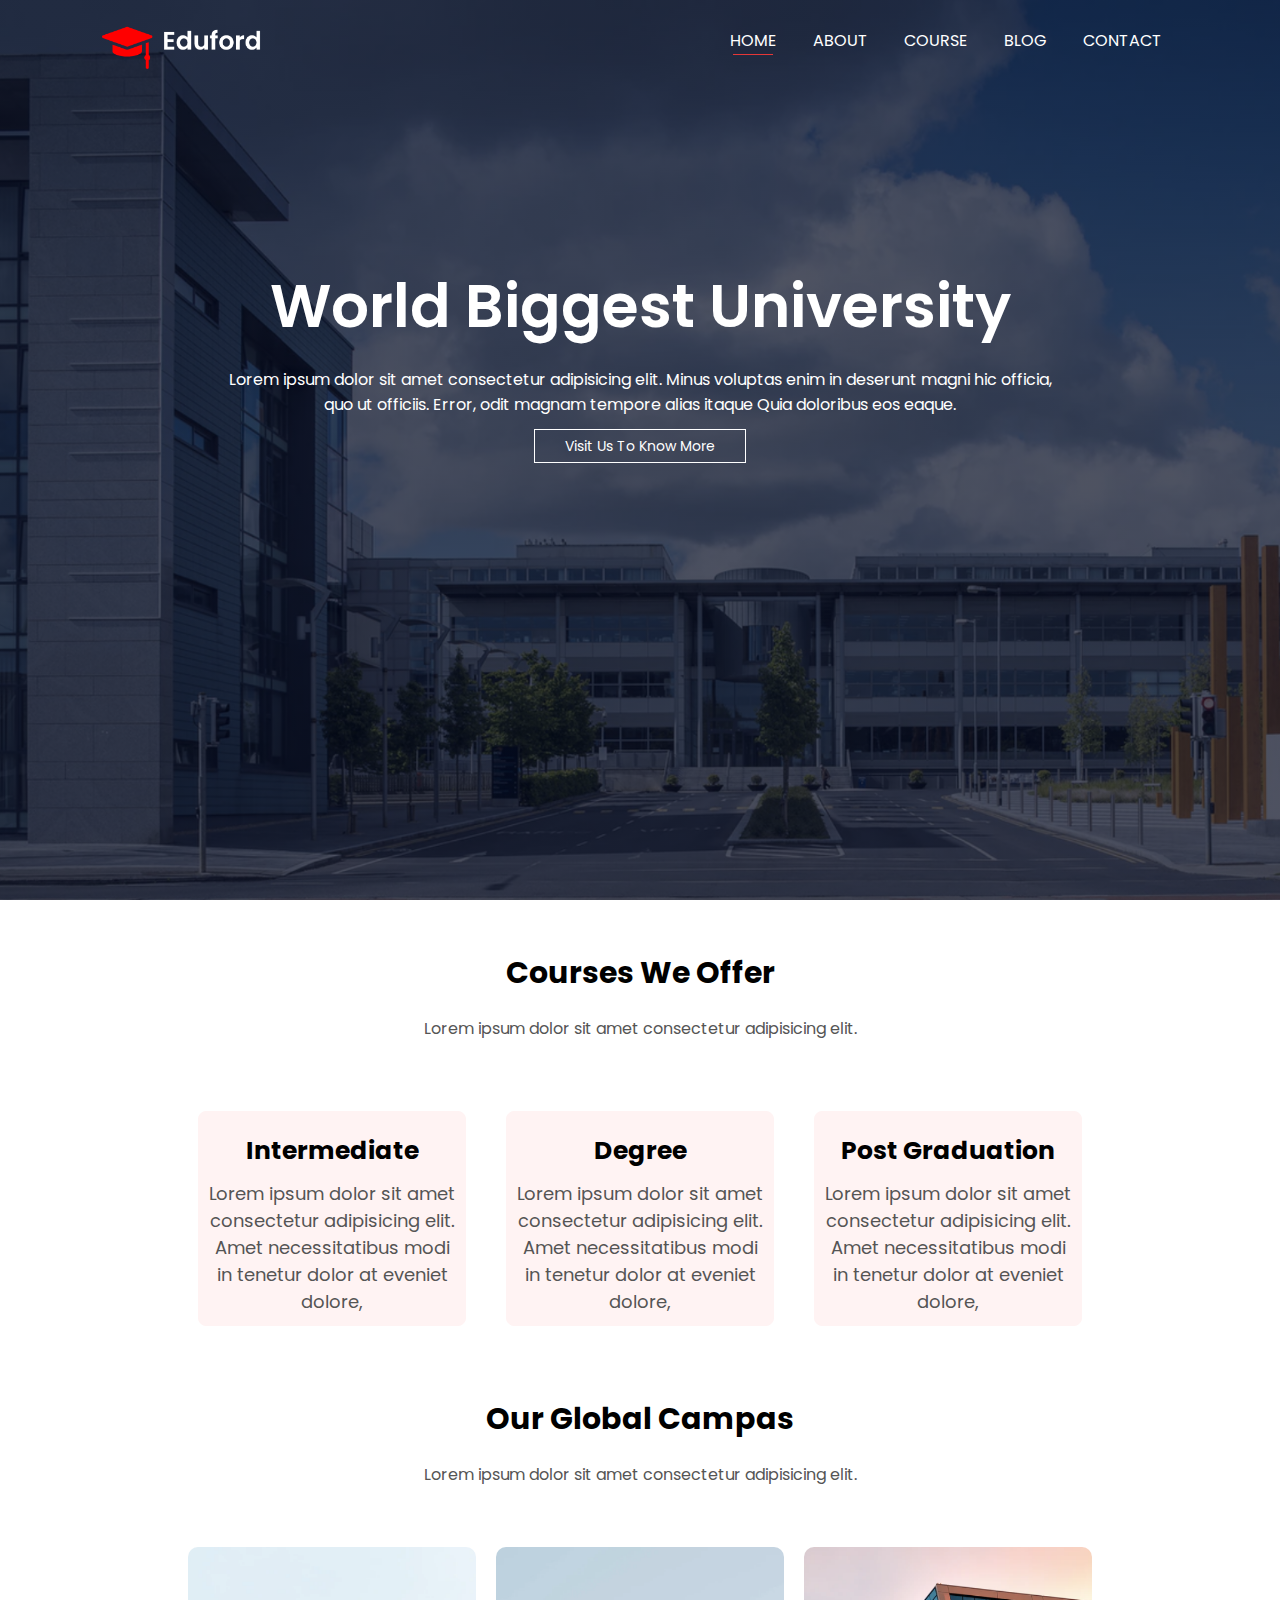
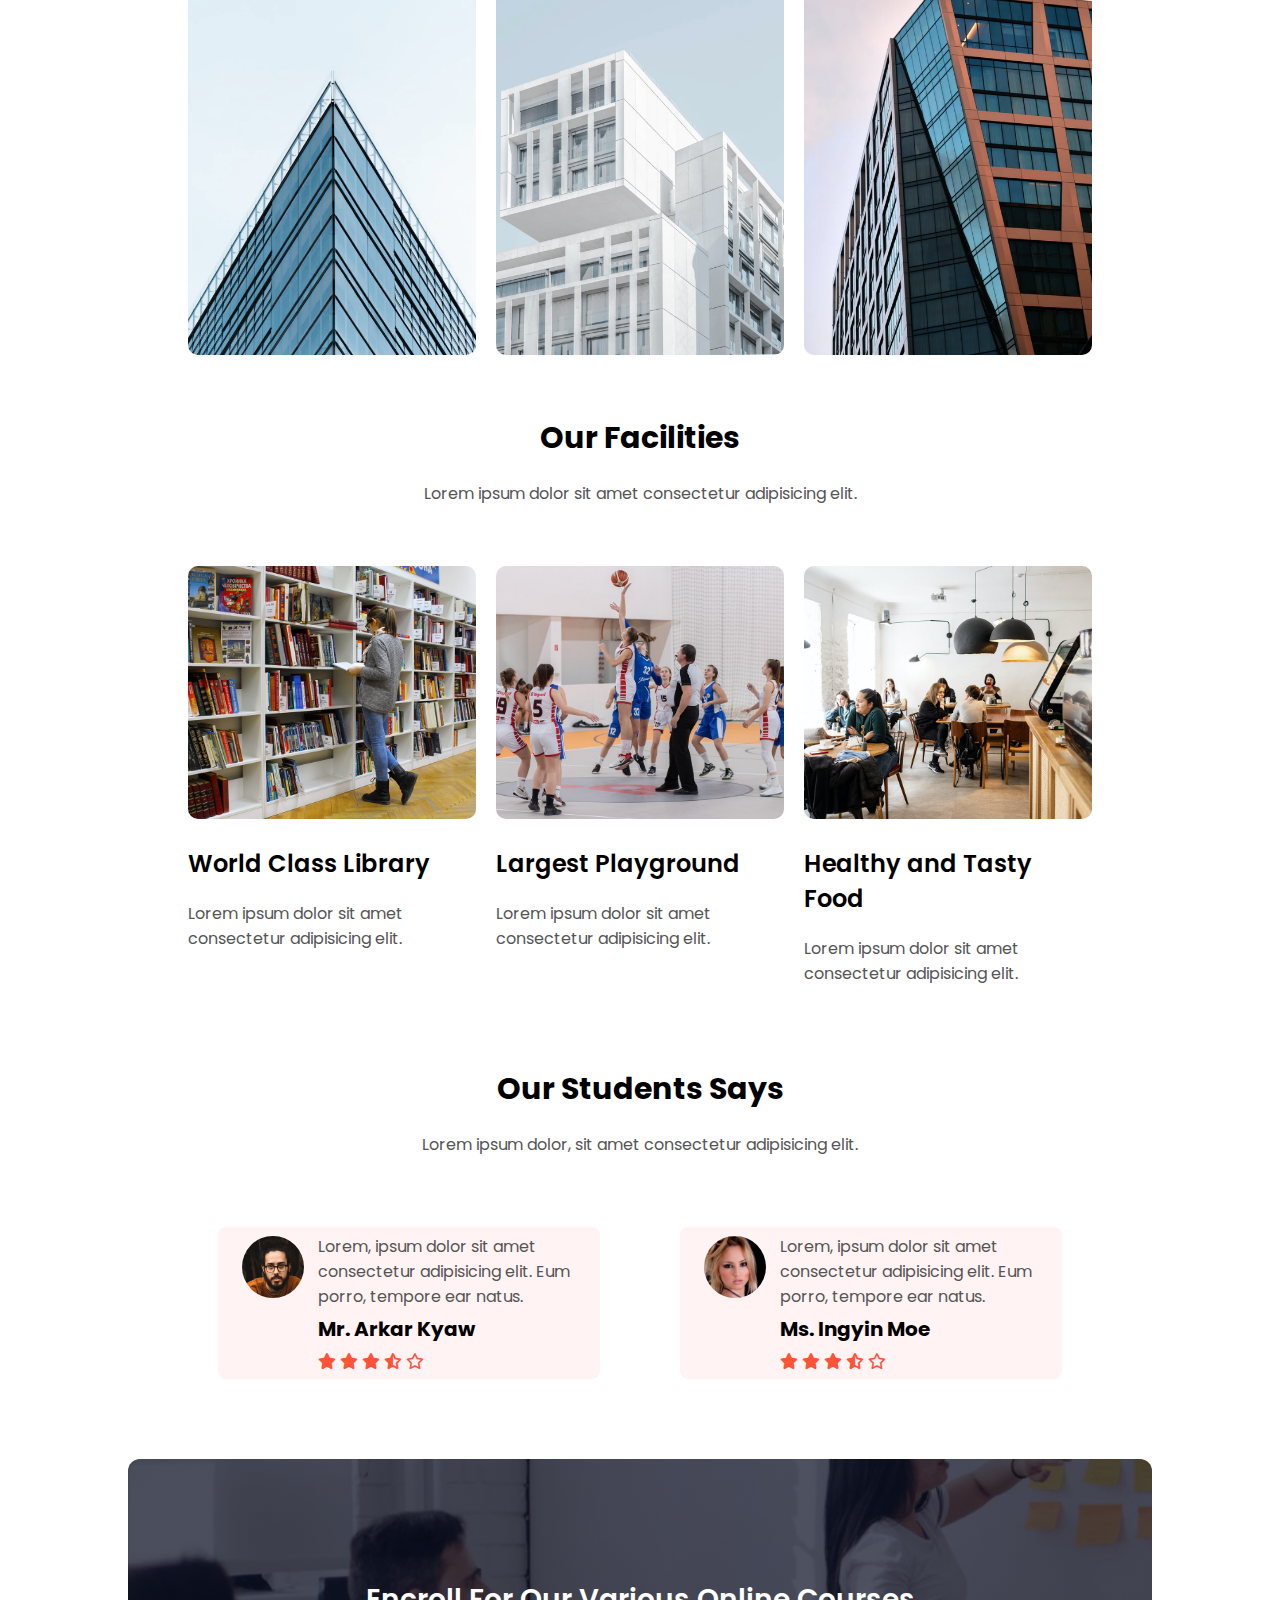
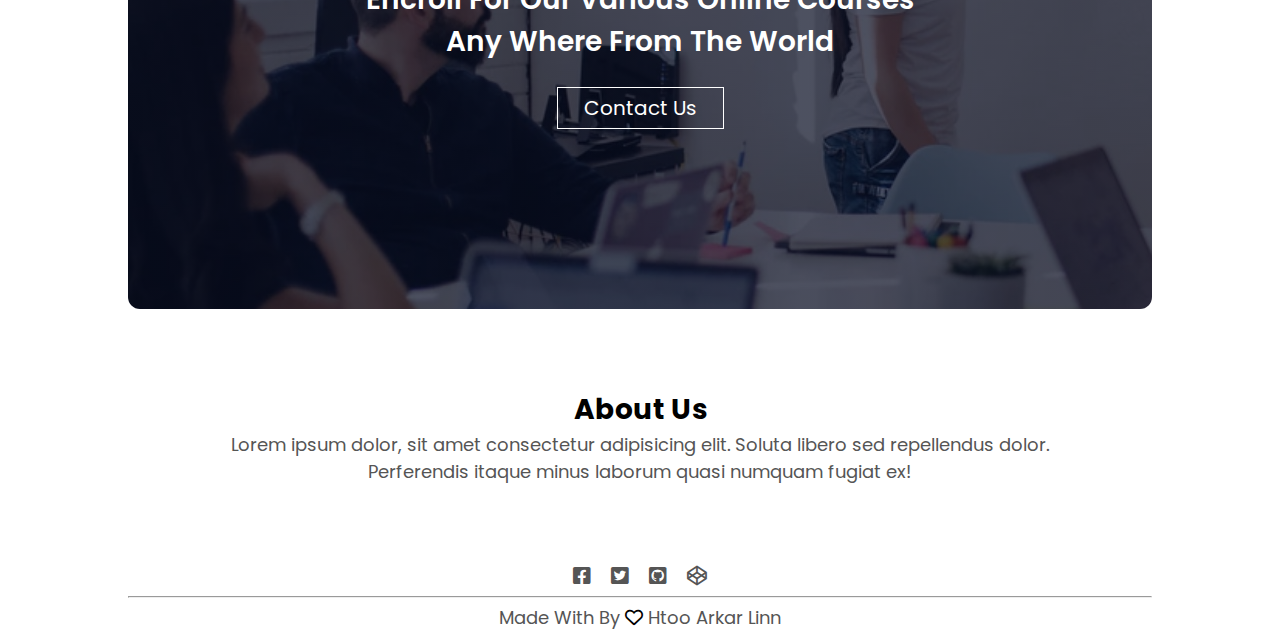
<file: index.html>
<!DOCTYPE html>
<html lang="en">
<head>
    <meta charset="UTF-8">
    <meta http-equiv="X-UA-Compatible" content="IE=edge">
    <meta name="viewport" content="width=device-width, initial-scale=1.0">
    <title>Learn With Us</title>

    <!-- ---css link--- -->
    <link rel="stylesheet" href="style.css">

    <!-- ---font link--- -->
    <link rel="preconnect" href="https://fonts.googleapis.com">
    <link rel="preconnect" href="https://fonts.gstatic.com" crossorigin>
    <link href="https://fonts.googleapis.com/css2?family=Poppins:wght@400;700;800&display=swap" rel="stylesheet">

    <!-- ---font awesome--- -->
    <link rel="stylesheet" href="https://cdnjs.cloudflare.com/ajax/libs/font-awesome/6.0.0-beta3/css/all.min.css">

    </head>
<body>
    
    <section class="header">
        <nav>
            <img src="images/logo.png" alt="">
            <i class="fas fa-bars" onclick="shownav()"></i>
            <div class="nav-link" id="NavLink">
                <i class="fas fa-times" onclick="hidenav()"></i>
                <ul>
                    <li><a href="index.html" class="active">HOME</a></li>
                    <li><a href="about-page.html">ABOUT</a></li>
                    <li><a href="course-page.html">COURSE</a></li>
                    <li><a href="blog-page.html">BLOG</a></li>
                    <li><a href="contact-page.html">CONTACT</a></li>
                </ul>
            </div>
        </nav>

        <div class="text-home">
            <h1>World Biggest University</h1>
            <p>Lorem ipsum dolor sit amet consectetur adipisicing elit. Minus voluptas enim in deserunt magni hic officia, <br> quo ut officiis. Error, odit magnam tempore alias itaque  Quia doloribus eos eaque.</p>
            <a href="#">Visit Us To Know More</a>
        </div>
    </section>


    <section class="course">

        <div class="title">
            <h1>Courses We Offer</h1>
            <p>Lorem ipsum dolor sit amet consectetur adipisicing elit.</p>
        </div>

        <div class="row">
            <div class="course-item">
                <h2>Intermediate</h2>
                <p>Lorem ipsum dolor sit amet consectetur adipisicing elit. Amet necessitatibus modi in tenetur dolor at eveniet dolore,</p>
            </div>
            <div class="course-item">
                <h2>Degree</h2>
                <p>Lorem ipsum dolor sit amet consectetur adipisicing elit. Amet necessitatibus modi in tenetur dolor at eveniet dolore,</p>
            </div>
            <div class="course-item">
                <h2>Post Graduation</h2>
                <p>Lorem ipsum dolor sit amet consectetur adipisicing elit. Amet necessitatibus modi in tenetur dolor at eveniet dolore,</p>
            </div>
        </div>
    </section>


    <section class="campus">
        <div class="title">
            <h1>Our Global Campas</h1>
            <p>Lorem ipsum dolor sit amet consectetur adipisicing elit.</p>

            <div class="row">

                <div class="campus-item">
                    <img src="images/london.png" alt="">
                    <div class="layer">
                        <h1>LONDON</h1>
                    </div>
                </div>
                <div class="campus-item">
                    <img src="images/washington.png" alt="">
                    <div class="layer">
                        <h1>WASHINTON</h1>
                    </div>
                </div>
                <div class="campus-item">
                    <img src="images/newyork.png" alt="">
                    <div class="layer">
                        <h1>NEW YORK</h1>
                    </div>
                </div>

            </div>
        </div>
    </section>


    <section class="facilities">

        <div class="title">
            <h1>Our Facilities</h1>
            <p>Lorem ipsum dolor sit amet consectetur adipisicing elit.</p>

            <div class="row">
                <div class="facility-item">
                    <img src="images/library.png" alt="">
                    <h2>World Class Library</h2>
                    <p>Lorem ipsum dolor sit amet consectetur adipisicing elit.</p>
                </div>
                <div class="facility-item">
                    <img src="images/basketball.png" alt="">
                    <h2>Largest Playground</h2>
                    <p>Lorem ipsum dolor sit amet consectetur adipisicing elit.</p>
                </div>
                <div class="facility-item">
                    <img src="images/cafeteria.png" alt="">
                    <h2>Healthy and Tasty Food</h2>
                    <p>Lorem ipsum dolor sit amet consectetur adipisicing elit.</p>
                </div>
            </div>
        </div>
    </section>


    <section class="say">
        <div class="title">
            <h1>Our Students Says</h1>
            <p>Lorem ipsum dolor, sit amet consectetur adipisicing elit.</p>

            <div class="row">
                <div class="say-item">
                    <img src="images/user2.jpg" alt="">
                    <div class="say-txt">
                        <p>Lorem, ipsum dolor sit amet consectetur adipisicing elit. Eum porro, tempore ear natus.</p>
                        <h2>Mr. Arkar Kyaw</h2>
                        <i class="fas fa-star"></i>
                        <i class="fas fa-star"></i>
                        <i class="fas fa-star"></i>
                        <i class="fas fa-star-half-alt"></i>
                        <i class="far fa-star"></i>
                    </div>
                </div>
                <div class="say-item">
                    <img src="images/user1.jpg" alt="">
                    <div class="say-txt">
                        <p>Lorem, ipsum dolor sit amet consectetur adipisicing elit. Eum porro, tempore ear natus.</p>
                        <h2>Ms. Ingyin Moe</h2>
                        <i class="fas fa-star"></i>
                        <i class="fas fa-star"></i>
                        <i class="fas fa-star"></i>
                        <i class="fas fa-star-half-alt"></i>
                        <i class="far fa-star"></i>
                    </div>
                </div>
            </div>
        </div>
    </section>


    <section class="cta">
        <div>
            <h1>Encroll For Our Various Online Courses <br> Any Where From The World</h1>
            <a href="contact-page.html">Contact Us</a>
        </div>
    </section>


    <section class="about">
            <h1>About Us</h1>
            <p>Lorem ipsum dolor, sit amet consectetur adipisicing elit. Soluta libero sed repellendus dolor. <br> Perferendis itaque minus laborum quasi numquam fugiat ex!</p>
    </section>

    <section class="footer">
        <div>
            <ul>
                <li><a href="https://www.facebook.com/LIGHTNING.N16H7N1N6"><i class="fab fa-facebook-square"></i></a></li>
                <li><a href="#"><i class="fab fa-twitter-square"></i></a></li>
                <li><a href="https://github.com/Ingyinmoe"><i class="fab fa-github-square"></i></a></li>
                <li><a href="#"><i class="fab fa-codepen"></i></a></li>
            </ul>
            <hr class="line">
            <p>Made With By <span><i class="far fa-heart"></i></span> Htoo Arkar Linn</p>
        </div>
    </section>

    <script src="app.js"></script>
</body>
</html>
</file>
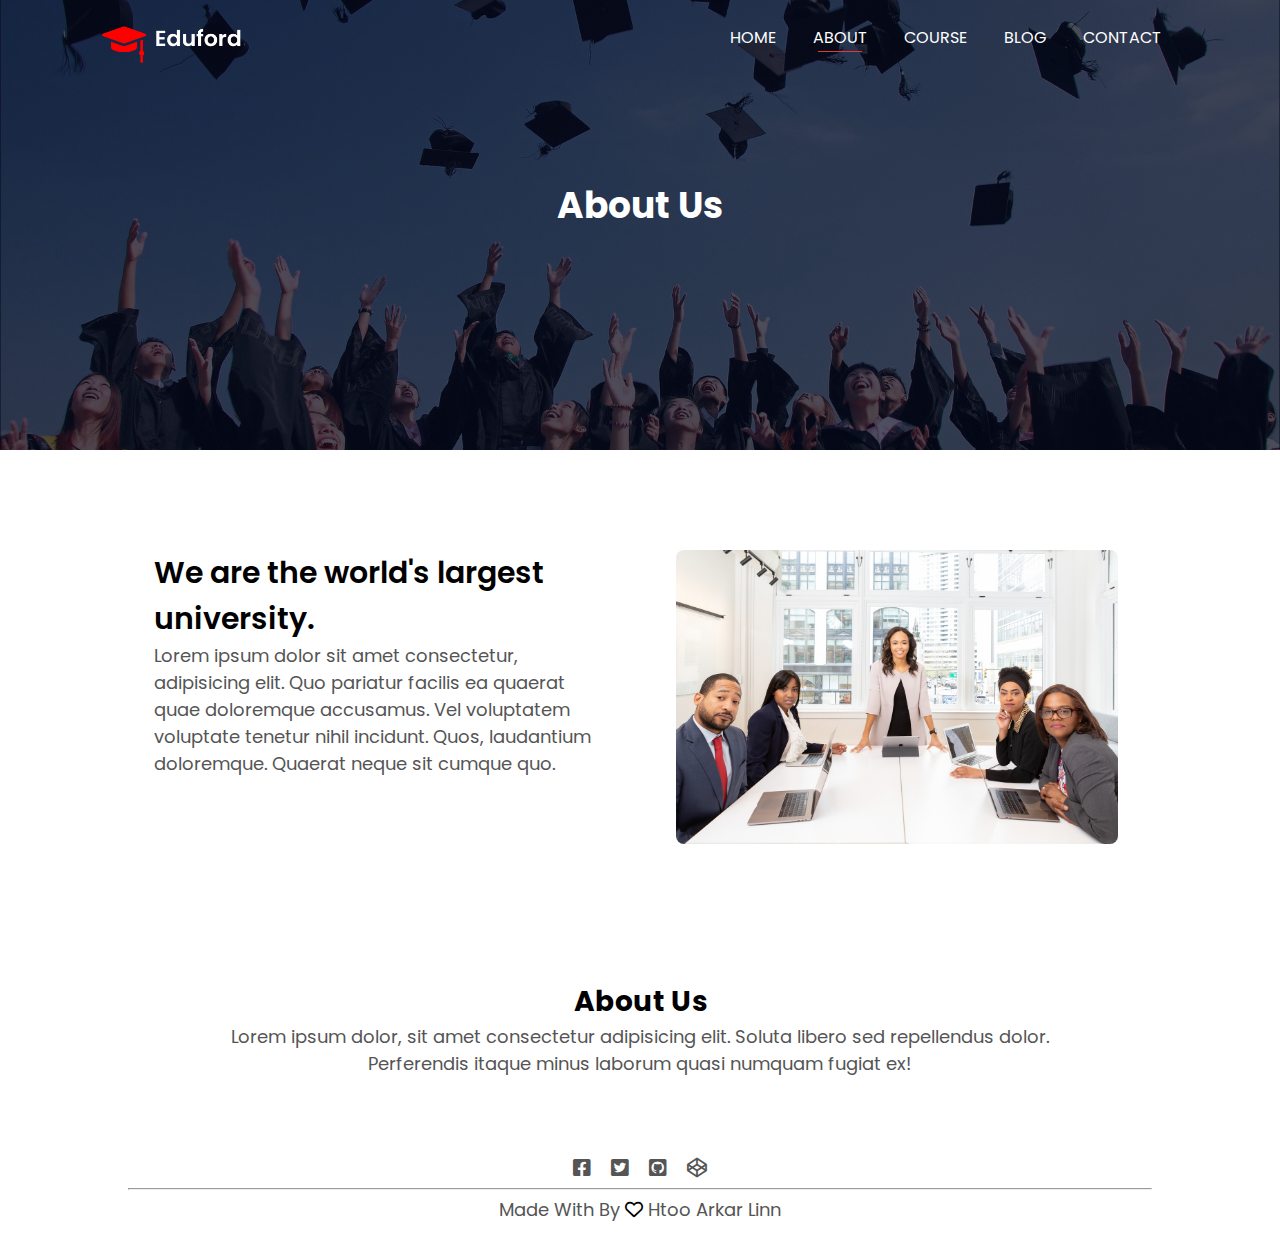
<file: about-page.html>
<!DOCTYPE html>
<html lang="en">
<head>
    <meta charset="UTF-8">
    <meta http-equiv="X-UA-Compatible" content="IE=edge">
    <meta name="viewport" content="width=device-width, initial-scale=1.0">
    <title>Learn With Us</title>

    <!-- ---css link--- -->
    <link rel="stylesheet" href="style.css">

    <!-- ---font link--- -->
    <link rel="preconnect" href="https://fonts.googleapis.com">
    <link rel="preconnect" href="https://fonts.gstatic.com" crossorigin>
    <link href="https://fonts.googleapis.com/css2?family=Poppins:wght@400;700;800&display=swap" rel="stylesheet">

    <!-- ---font awesome--- -->
    <link rel="stylesheet" href="https://cdnjs.cloudflare.com/ajax/libs/font-awesome/6.0.0-beta3/css/all.min.css">

    </head>
<body>

    <section class="sub-header">
        <nav>
            <img src="images/logo.png" alt="">
            <i class="fas fa-bars" onclick="shownav()"></i>
            <div class="nav-link" id="NavLink">
                <i class="fas fa-times" onclick="hidenav()"></i>
                <ul>
                    <li><a href="index.html">HOME</a></li>
                    <li><a href="about-page.html" class="active">ABOUT</a></li>
                    <li><a href="course-page.html">COURSE</a></li>
                    <li><a href="blog-page.html">BLOG</a></li>
                    <li><a href="contact-page.html">CONTACT</a></li>
                </ul>
            </div>
        </nav>

        <div class="text-about">
            <h1>About Us</h1>
        </div>
    </section>

    <section class="about-us-main">
        <div class="row">
            <div class="about-us-main-col">
                <h2>We are the world's largest university.</h2>
                <p>Lorem ipsum dolor sit amet consectetur, adipisicing elit. Quo pariatur facilis ea quaerat quae doloremque accusamus. Vel voluptatem voluptate tenetur nihil incidunt. Quos, laudantium doloremque. Quaerat neque sit cumque quo.</p>
            </div>
            <div class="about-us-main-col">
                <img src="images/about.jpg" alt="">
            </div>
        </div>
    </section>

    <section class="about">
        <h1>About Us</h1>
        <p>Lorem ipsum dolor, sit amet consectetur adipisicing elit. Soluta libero sed repellendus dolor. <br> Perferendis itaque minus laborum quasi numquam fugiat ex!</p>
    </section>

    <section class="footer">
        <div>
            <ul>
                <li><a href="https://www.facebook.com/LIGHTNING.N16H7N1N6"><i class="fab fa-facebook-square"></i></a></li>
                <li><a href="#"><i class="fab fa-twitter-square"></i></a></li>
                <li><a href="https://github.com/Ingyinmoe"><i class="fab fa-github-square"></i></a></li>
                <li><a href="#"><i class="fab fa-codepen"></i></a></li>
            </ul>
            <hr class="line">
            <p>Made With By <span><i class="far fa-heart"></i></span> Htoo Arkar Linn</p>
        </div>
    </section>

    <script src="app.js"></script>
</body>
</html>
</file>
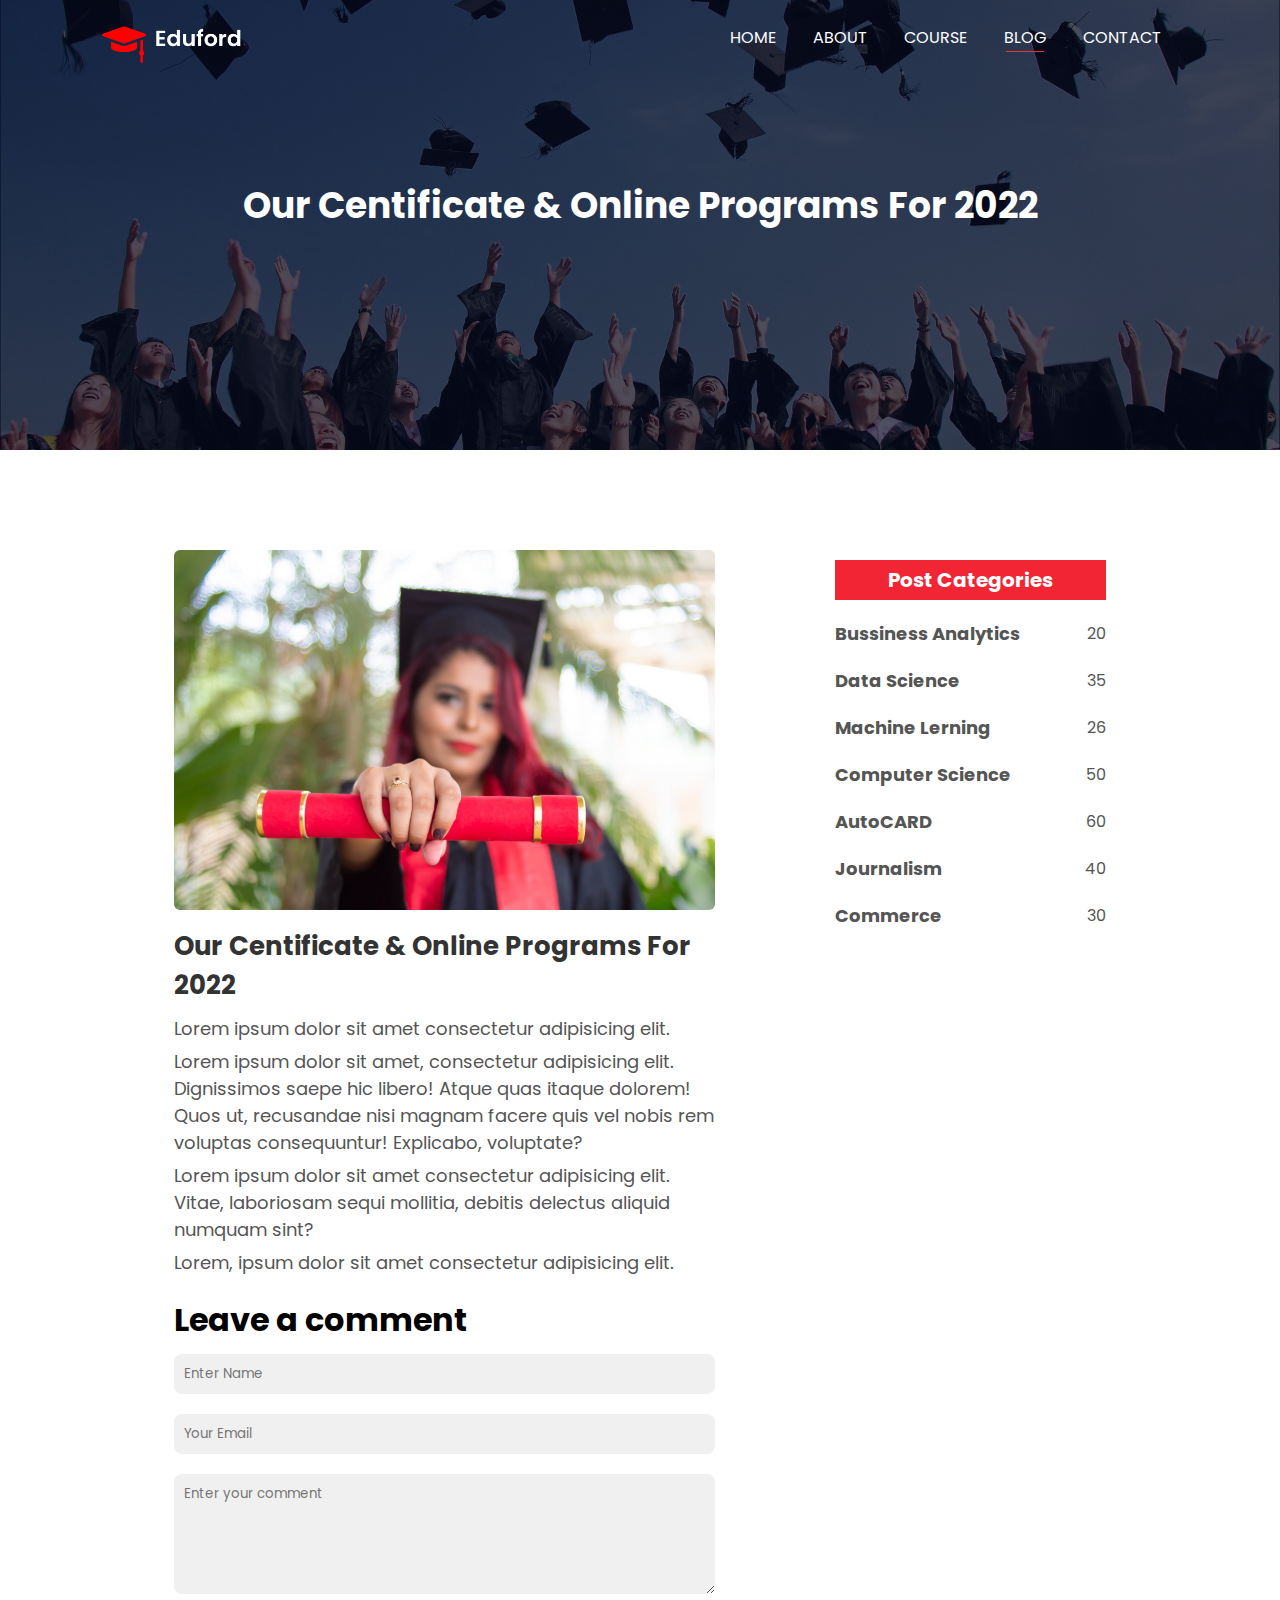
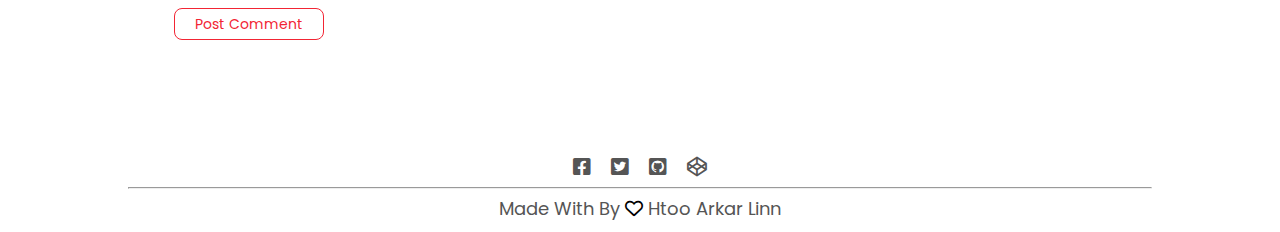
<file: blog-page.html>
<!DOCTYPE html>
<html lang="en">
<head>
    <meta charset="UTF-8">
    <meta http-equiv="X-UA-Compatible" content="IE=edge">
    <meta name="viewport" content="width=device-width, initial-scale=1.0">
    <title>Learn With Us</title>

    <!-- ---css link--- -->
    <link rel="stylesheet" href="style.css">

    <!-- ---font link--- -->
    <link rel="preconnect" href="https://fonts.googleapis.com">
    <link rel="preconnect" href="https://fonts.gstatic.com" crossorigin>
    <link href="https://fonts.googleapis.com/css2?family=Poppins:wght@400;700;800&display=swap" rel="stylesheet">

    <!-- ---font awesome--- -->
    <link rel="stylesheet" href="https://cdnjs.cloudflare.com/ajax/libs/font-awesome/6.0.0-beta3/css/all.min.css">

    </head>
<body>

    <section class="sub-header">
        <nav>
            <img src="images/logo.png" alt="">
            <i class="fas fa-bars" onclick="shownav()"></i>
            <div class="nav-link" id="NavLink">
                <i class="fas fa-times" onclick="hidenav()"></i>
                <ul>
                    <li><a href="index.html">HOME</a></li>
                    <li><a href="about-page.html">ABOUT</a></li>
                    <li><a href="course-page.html">COURSE</a></li>
                    <li><a href="blog-page.html" class="active">BLOG</a></li>
                    <li><a href="contact-page.html">CONTACT</a></li>
                </ul>
            </div>
        </nav>

        <div class="text-about">
            <h1>Our Centificate & Online Programs For 2022</h1>
        </div>
    </section>

    <section class="blog-main">
        <div class="row">
            <div class="blog-main-left">
                <img src="images/certificate.jpg" alt="">
                <h2>Our Centificate & Online Programs For 2022</h2>
                <p>Lorem ipsum dolor sit amet consectetur adipisicing elit.</p>
                <p>Lorem ipsum dolor sit amet, consectetur adipisicing elit. Dignissimos saepe hic libero! Atque quas itaque dolorem! Quos ut, recusandae nisi magnam facere quis vel nobis rem voluptas consequuntur! Explicabo, voluptate?</p>
                <p>Lorem ipsum dolor sit amet consectetur adipisicing elit. Vitae, laboriosam sequi mollitia, debitis delectus aliquid numquam sint?</p>
                <p>Lorem, ipsum dolor sit amet consectetur adipisicing elit.</p>

                <div class="comment-box">
                    <h1>Leave a comment</h1>
                    <form action="#">
                        <input type="text" placeholder="Enter Name">
                        <input type="text" placeholder="Your Email">
                        <textarea cols="30" rows="5" placeholder="Enter your comment"></textarea>
                    </form>
                    <a href="#">Post Comment</a>
                </div>
            </div>
            <div class="blog-main-right">
                <h1>Post Categories</h1>
                <ul>
                    <li>
                        <div>
                            <h2>Bussiness Analytics</h2>
                            <p>20</p>
                        </div>
                    </li>
                    <li>
                        <div>
                            <h2>Data Science</h2>
                            <p>35</p>
                        </div>
                    </li>
                    <li>
                        <div>
                            <h2>Machine Lerning</h2>
                            <p>26</p>
                        </div>
                    </li>
                    <li>
                        <div>
                            <h2>Computer Science</h2>
                            <p>50</p>
                        </div>
                    </li>
                    <li>
                        <div>
                            <h2>AutoCARD</h2>
                            <p>60</p>
                        </div>
                    </li>
                    <li>
                        <div>
                            <h2>Journalism</h2>
                            <p>40</p>
                        </div>
                    </li>
                    <li>
                        <div>
                            <h2>Commerce</h2>
                            <p>30</p>
                        </div>
                    </li>
                </ul>
            </div>
        </div>
    </section>

    <section class="footer">
        <div>
            <ul>
                <li><a href="https://www.facebook.com/LIGHTNING.N16H7N1N6"><i class="fab fa-facebook-square"></i></a></li>
                <li><a href="#"><i class="fab fa-twitter-square"></i></a></li>
                <li><a href="https://github.com/Ingyinmoe"><i class="fab fa-github-square"></i></a></li>
                <li><a href="#"><i class="fab fa-codepen"></i></a></li>
            </ul>
            <hr class="line">
            <p>Made With By <span><i class="far fa-heart"></i></span> Htoo Arkar Linn</p>
        </div>
    </section>
    
    <script src="app.js"></script>
</body>
</html>
</file>
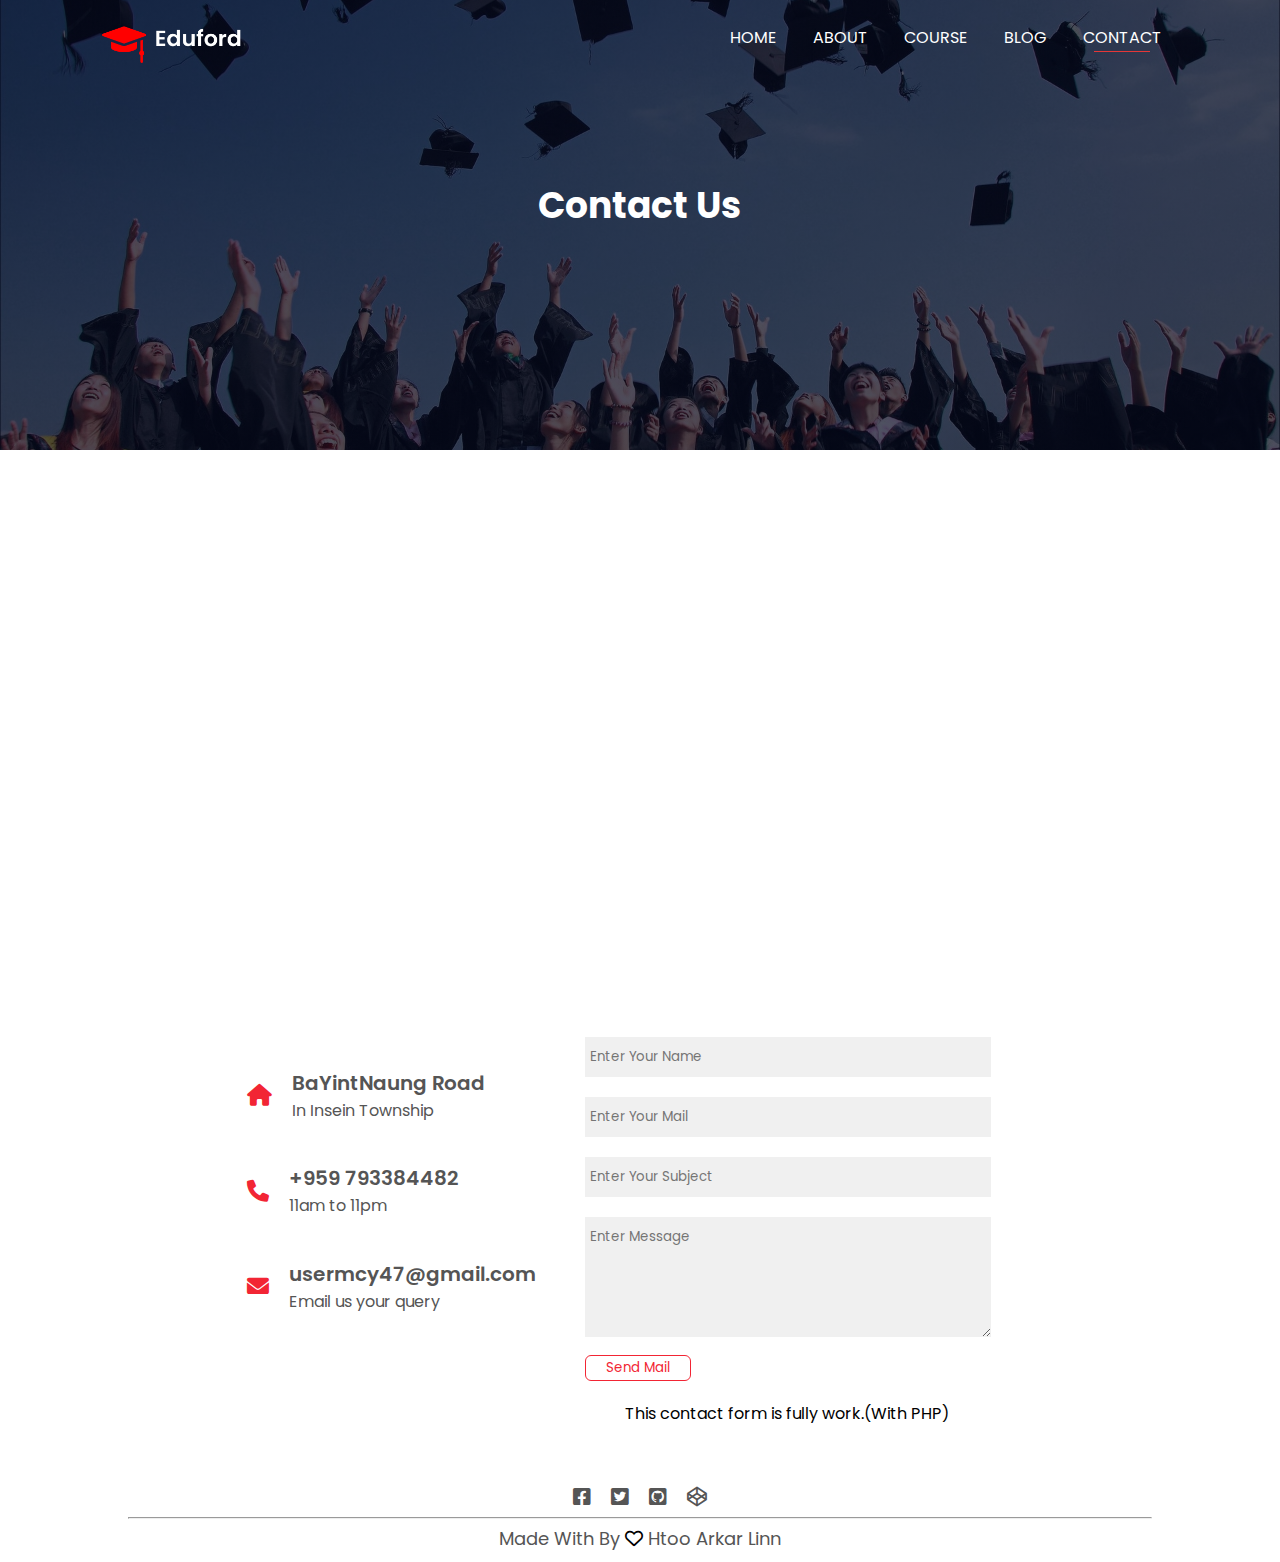
<file: contact-page.html>
<!DOCTYPE html>
<html lang="en">
<head>
    <meta charset="UTF-8">
    <meta http-equiv="X-UA-Compatible" content="IE=edge">
    <meta name="viewport" content="width=device-width, initial-scale=1.0">
    <title>Learn With Us</title>

    <!-- ---css link--- -->
    <link rel="stylesheet" href="style.css">

    <!-- ---font link--- -->
    <link rel="preconnect" href="https://fonts.googleapis.com">
    <link rel="preconnect" href="https://fonts.gstatic.com" crossorigin>
    <link href="https://fonts.googleapis.com/css2?family=Poppins:wght@400;700;800&display=swap" rel="stylesheet">

    <!-- ---font awesome--- -->
    <link rel="stylesheet" href="https://cdnjs.cloudflare.com/ajax/libs/font-awesome/6.0.0-beta3/css/all.min.css">

    </head>
<body>

    <section class="sub-header">
        <nav>
            <img src="images/logo.png" alt="">
            <i class="fas fa-bars" onclick="shownav()"></i>
            <div class="nav-link" id="NavLink">
                <i class="fas fa-times" onclick="hidenav()"></i>
                <ul>
                    <li><a href="index.html">HOME</a></li>
                    <li><a href="about-page.html">ABOUT</a></li>
                    <li><a href="course-page.html">COURSE</a></li>
                    <li><a href="blog-page.html">BLOG</a></li>
                    <li><a href="contact-page.html" class="active">CONTACT</a></li>
                </ul>
            </div>
        </nav>

        <div class="text-about">
            <h1>Contact Us</h1>
        </div>
    </section>

    <section class="contact-map">
        <iframe src="https://www.google.com/maps/embed?pb=!1m18!1m12!1m3!1d122196.5673353095!2d96.08053936275357!3d16.844070980772287!2m3!1f0!2f0!3f0!3m2!1i1024!2i768!4f13.1!3m3!1m2!1s0x30c1bf642c78f643%3A0x6144abaa0977cf31!2sXtet%20Naing!5e0!3m2!1sen!2smm!4v1641457429686!5m2!1sen!2smm" width="600" height="450" style="border:0;" allowfullscreen="" loading="lazy"></iframe>
    </section>

    <section class="contact-contact">
        <div class="row">
            <div class="contact-col">
                <div>
                    <i class="fas fa-home"></i>
                    <span>
                        <h2>BaYintNaung Road</h2>
                        <p>In Insein Township</p>
                    </span>
                </div>
                <div>
                    <i class="fas fa-phone"></i>
                    <span>
                        <h2>+959 793384482</h2>
                        <p>11am to 11pm</p>
                    </span>
                </div>
                <div>
                    <i class="fas fa-envelope"></i>
                    <span>
                        <h2>usermcy47@gmail.com</h2>
                        <p>Email us your query</p>
                    </span>
                </div>
            </div>
            <div class="contact-col">
                <form action="mail.php" method="post">
                    <input type="text" name="name" placeholder="Enter Your Name" required>
                    <input type="text" name="email" placeholder="Enter Your Mail" required>
                    <input type="text" name="subject" placeholder="Enter Your Subject" required>
                    <textarea rows="5" name="message" placeholder="Enter Message" required></textarea>
                    <button type="submit">Send Mail</button>
                </form>
                <p class="footer-p">This contact form is fully work.(With PHP)</p>
            </div>
        </div>
    </section>

    <section class="footer">
        <div>
            <ul>
                <li><a href="https://www.facebook.com/LIGHTNING.N16H7N1N6"><i class="fab fa-facebook-square"></i></a></li>
                <li><a href="#"><i class="fab fa-twitter-square"></i></a></li>
                <li><a href="https://github.com/Ingyinmoe"><i class="fab fa-github-square"></i></a></li>
                <li><a href="#"><i class="fab fa-codepen"></i></a></li>
            </ul>
            <hr class="line">
            <p>Made With By <span><i class="far fa-heart"></i></span> Htoo Arkar Linn</p>
        </div>
    </section>
    
    <script src="app.js"></script>
</body>
</html>
</file>
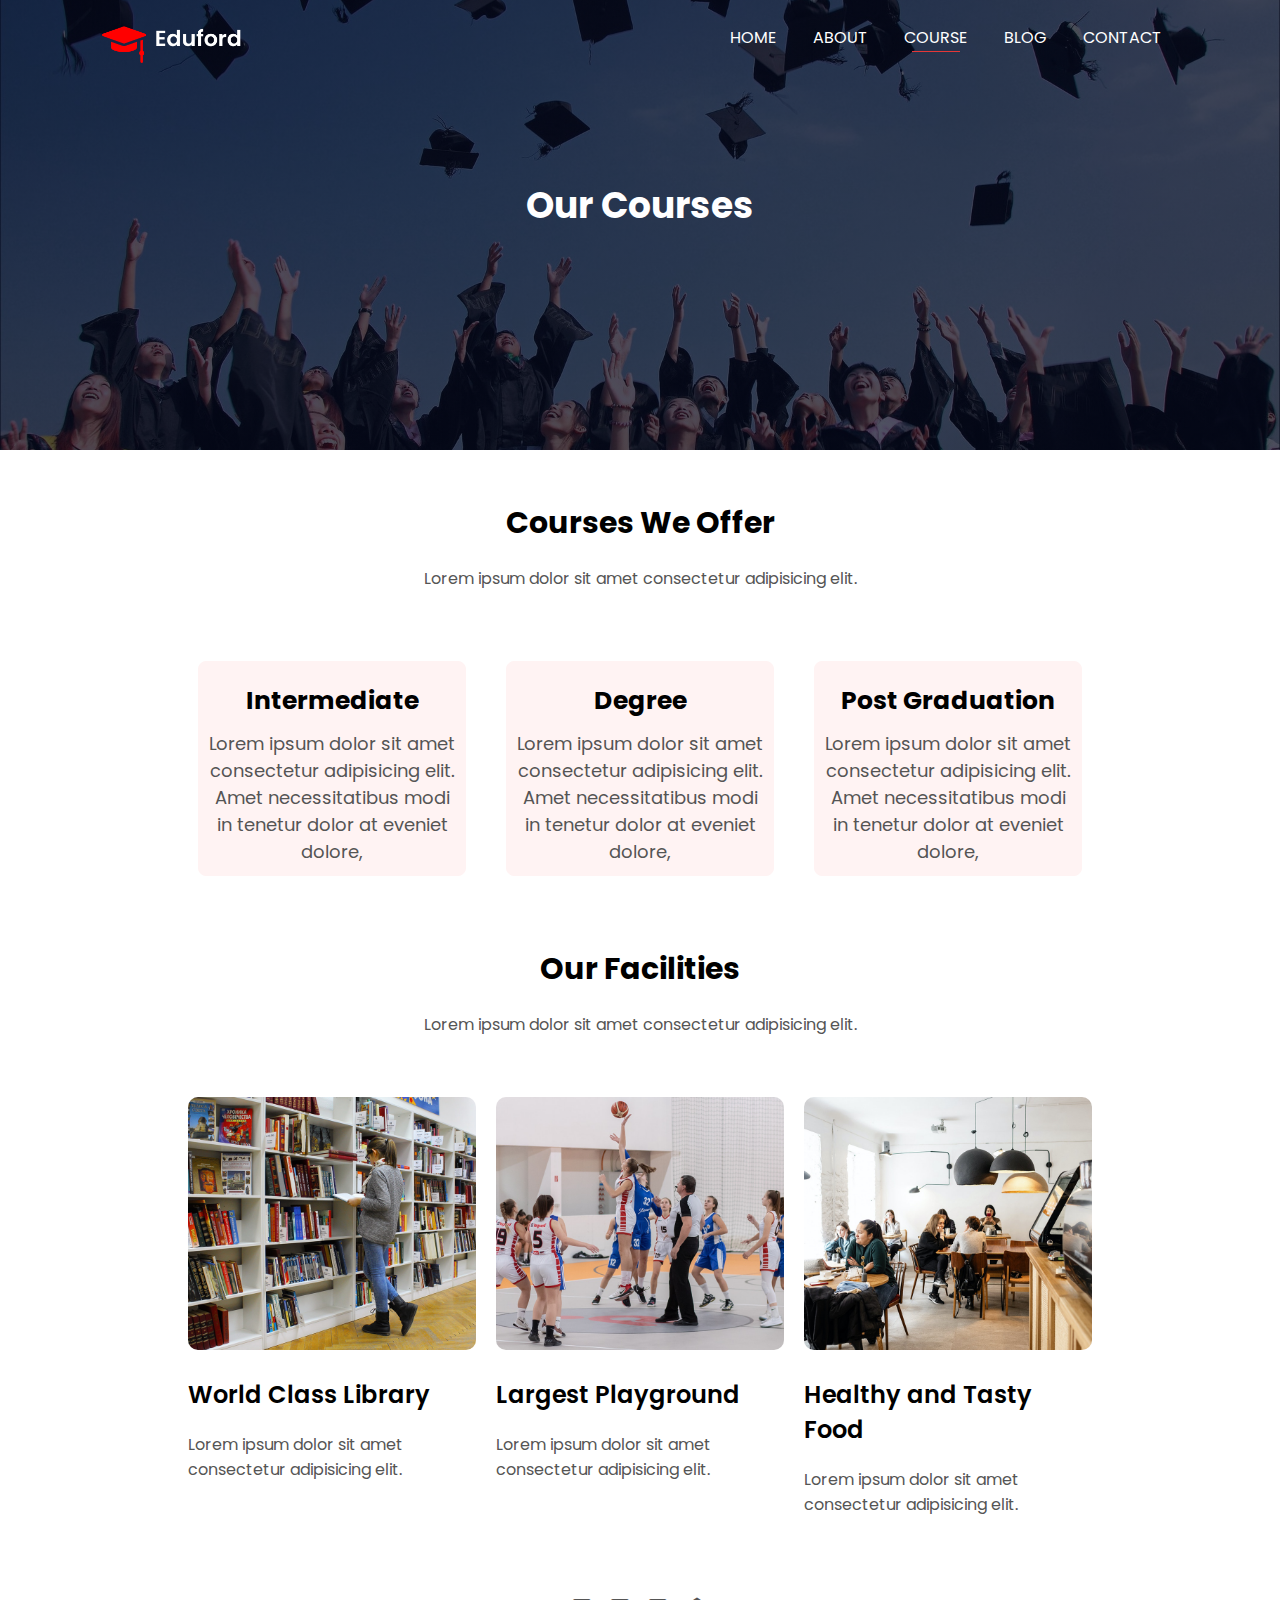
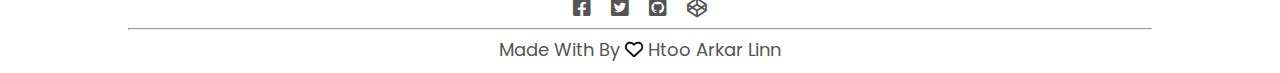
<file: course-page.html>
<!DOCTYPE html>
<html lang="en">
<head>
    <meta charset="UTF-8">
    <meta http-equiv="X-UA-Compatible" content="IE=edge">
    <meta name="viewport" content="width=device-width, initial-scale=1.0">
    <title>Learn With Us</title>

    <!-- ---css link--- -->
    <link rel="stylesheet" href="style.css">

    <!-- ---font link--- -->
    <link rel="preconnect" href="https://fonts.googleapis.com">
    <link rel="preconnect" href="https://fonts.gstatic.com" crossorigin>
    <link href="https://fonts.googleapis.com/css2?family=Poppins:wght@400;700;800&display=swap" rel="stylesheet">

    <!-- ---font awesome--- -->
    <link rel="stylesheet" href="https://cdnjs.cloudflare.com/ajax/libs/font-awesome/6.0.0-beta3/css/all.min.css">

    </head>
<body>

    <section class="sub-header">
        <nav>
            <img src="images/logo.png" alt="">
            <i class="fas fa-bars" onclick="shownav()"></i>
            <div class="nav-link" id="NavLink">
                <i class="fas fa-times" onclick="hidenav()"></i>
                <ul>
                    <li><a href="index.html">HOME</a></li>
                    <li><a href="about-page.html">ABOUT</a></li>
                    <li><a href="course-page.html" class="active">COURSE</a></li>
                    <li><a href="blog-page.html">BLOG</a></li>
                    <li><a href="contact-page.html">CONTACT</a></li>
                </ul>
            </div>
        </nav>

        <div class="text-about">
            <h1>Our Courses</h1>
        </div>
    </section>

    <section class="course">

        <div class="title">
            <h1>Courses We Offer</h1>
            <p>Lorem ipsum dolor sit amet consectetur adipisicing elit.</p>
        </div>

        <div class="row">
            <div class="course-item">
                <h2>Intermediate</h2>
                <p>Lorem ipsum dolor sit amet consectetur adipisicing elit. Amet necessitatibus modi in tenetur dolor at eveniet dolore,</p>
            </div>
            <div class="course-item">
                <h2>Degree</h2>
                <p>Lorem ipsum dolor sit amet consectetur adipisicing elit. Amet necessitatibus modi in tenetur dolor at eveniet dolore,</p>
            </div>
            <div class="course-item">
                <h2>Post Graduation</h2>
                <p>Lorem ipsum dolor sit amet consectetur adipisicing elit. Amet necessitatibus modi in tenetur dolor at eveniet dolore,</p>
            </div>
        </div>
    </section>

    <section class="facilities">

        <div class="title">
            <h1>Our Facilities</h1>
            <p>Lorem ipsum dolor sit amet consectetur adipisicing elit.</p>

            <div class="row">
                <div class="facility-item">
                    <img src="images/library.png" alt="">
                    <h2>World Class Library</h2>
                    <p>Lorem ipsum dolor sit amet consectetur adipisicing elit.</p>
                </div>
                <div class="facility-item">
                    <img src="images/basketball.png" alt="">
                    <h2>Largest Playground</h2>
                    <p>Lorem ipsum dolor sit amet consectetur adipisicing elit.</p>
                </div>
                <div class="facility-item">
                    <img src="images/cafeteria.png" alt="">
                    <h2>Healthy and Tasty Food</h2>
                    <p>Lorem ipsum dolor sit amet consectetur adipisicing elit.</p>
                </div>
            </div>
        </div>
    </section>
    
    <section class="footer">
        <div>
            <ul>
                <li><a href="https://www.facebook.com/LIGHTNING.N16H7N1N6"><i class="fab fa-facebook-square"></i></a></li>
                <li><a href="#"><i class="fab fa-twitter-square"></i></a></li>
                <li><a href="https://github.com/Ingyinmoe"><i class="fab fa-github-square"></i></a></li>
                <li><a href="#"><i class="fab fa-codepen"></i></a></li>
            </ul>
            <hr class="line">
            <p>Made With By <span><i class="far fa-heart"></i></span> Htoo Arkar Linn</p>
        </div>
    </section>
    
    <script src="app.js"></script>
</body>
</html>
</file>
<file: style.css>
*{
    padding: 0;
    margin: 0;
    box-sizing: border-box;
    font-family: 'Poppins', sans-serif;
}

/* -------scroll bar------- */
::-webkit-scrollbar{
    width: 5px;
}

::-webkit-scrollbar-thumb{
    background: #555;
    border-radius: 10px;
}

::-webkit-scrollbar-thumb:hover{
    background: #f22534;
}

/* ---------nav-------- */
nav{
    display: flex;
    align-items: center;
    justify-content: space-between;
    padding: 1% 8%;
}
nav img{
    width: 160px;
    padding-top: 10px;
}
.nav-link ul li{
    display: inline-block;
    list-style: none;
}
.nav-link ul li a{
    color: #fff;
    text-decoration: none;
    padding: 0 16px;
    position: relative;
}
.nav-link ul li .active::after{
    content: '';
    position: absolute;
    background-color: #e53737;
    width: 50%;
    height: 1px;
    left: 25%;
    bottom: -3px;
}

/* -------for home----------- */

.header{
    width: 100%;
    height: 100vh;
    background: linear-gradient(rgba(4,9,30,0.7),rgba(4,9,30,0.7)),url('images/banner.png');
    background-size: cover;
}
.text-home{
    margin-top: 14%;
    color: #fff;
    text-align: center;
}
.text-home h1{
    font-size: 60px;
    font-weight: 600;
}
.text-home p{
    padding: 16px 0;
    font-size: 16px;
}
.text-home a{
    background: transparent;
    padding: 6px 30px;
    font-size: 14px;
    border: 1px solid #fff;
    text-decoration: none;
    color: #fff;
    transition: .6s;
}
.text-home a:hover{
    color: #e53737;
    border: 1px solid #e53737;
}
.header .fas{
    display: none;
}
@media  screen and (max-width : 700px){
    .nav-link ul li{
        display: block;
        padding: 16px 6px;
        text-align: center;
    }
    .nav-link{
        overflow: hidden;
        position: absolute;
        top: 0;
        right: -200px;
        width: 0;
        background: #e53737;
        height: 100vh;
        transition: 1s;
    }
    nav img{
        width: 150px;
    }
    .nav-link ul li .active::after{
        background-color: #fff;
    }
    .text-home h1{
        font-size: 28px;
        font-weight: 300;
    }
    .text-home{
        margin-top: 50%;
    }
    .text-home p{
        padding: 16px 10px;
        font-size: 12px;
    }
    .header .fas{
        display: block;
        color: #fff;
        font-size: 22px;
    }
    .header .fa-times{
        padding-top: 20px ;
        padding-left: 20px;
        margin-bottom: 10px;
    }
}

/* --- course ------- */
.title{
    text-align: center;
    margin: 50px 0;
}
.title h1{
    font-size: 30px;
}
.title p{
    color: #555;
    margin: 20px 0;
}
.course{
    width: 80%;
    margin: auto;
}
.row{
    display: flex;
    padding: 0 50px;
}
.course-item{
    text-align: center;
    flex-basis: 31%;
    padding: 10px 10px;
    margin: 20px 20px;
    border: 1px solid #fff3f3;
    background: #fff3f3;
    border-radius: 8px;
    transition: all .4s;
}
.course-item:hover{
    box-shadow: rgba(50, 50, 93, 0.25) 0px 13px 27px -5px, rgba(0, 0, 0, 0.3) 0px 8px 16px -8px;
}
.course-item h2{
    margin: 10px 0;
    font-size: 25px;
}
.course-item p{
    color: #555;
    font-size: 18px;
}
@media  screen and (max-width : 700px){
    .row{
        flex-direction: column;
    }
    .course-item h2{
        font-size: 20px;
    }
    .course-item p{
        color: #555;
        font-size: 16px;
    }
    .course-item{
        margin: 20px 5px;
    }
}

/* --------------- campus-------------- */
.campus{
    width: 80%;
    margin: auto;
}
.row{
    margin: 50px 0;
}
.row .campus-item{
    flex-basis: 32%;
    margin: 10px 10px;
    overflow: hidden;
    position: relative;
}
.campus-item img{
    width: 100%;
    border-radius: 10px;
    display: block;
}
.layer{
    position: absolute;
    width: 100%;
    height: 100%;
    background: transparent;
    border-radius: 10px;
    top: 0;
    left: 0;
    transition: .5s;
}
.layer:hover{
    background: rgb(255,255,255,0.7);
    
}
.layer h1{
    position: absolute;
    bottom: 0;
    left: 50%;
    width: 100%;
    transform: translateX(-50%);
    color: #333;
    font-weight: 600;
    font-size: 28px;
    opacity: 0;
    transition: .5s;
}
.layer:hover h1{
    bottom: 48%;
    opacity: 1;
}

@media  screen and (max-width : 700px){
    .title h1{
        font-size: 25px;
    }
}

/* ----------facilities------------- */
.facilities{
    width: 80%;
    margin: auto;
}
.facility-item{
    flex-basis: 32%;
    margin: 10px 10px;
    width: 100%;
}
.facility-item img{
    width: 100%;
    border-radius: 10px;
}
.facility-item h2{
    margin: 20px 0;
    font-size: 24px;
    font-weight: 600;
    text-align: left;
}
.facility-item p{
    font-size: 16px;
    color: #555;
    text-align: left;
}
@media  screen and (max-width : 700px){
    .facility-item{
        margin: 10px 0;
    }
    .facility-item h2{
        font-size: 18px;
        margin: 10px 0;
    }
    .facility-item p{
        font-size: 14px;
    }
}

/* -------------student says-------- */

.say{
    width: 80%;
    margin: auto;
}
.say-item{
    flex-basis: 44%;
    display: flex;
    justify-content: center;
    width: 100%;
    margin: 20px 40px;
    background: #fff3f3;
    border-radius: 8px;
    padding: 5px 20px;
    transition: .4s;
}
.say-item:hover{
    box-shadow: rgba(50, 50, 93, 0.25) 0px 13px 27px -5px, rgba(0, 0, 0, 0.3) 0px 8px 16px -8px;
}
.say-item img{
    width: 70px;
    height: 70px;
    border-radius: 50%;
    padding: 4px;
}
.say-item .say-txt{
    padding-left: 10px;
    text-align: left;
}
.say-item .say-txt h2{
    font-size: 20px;
    margin: 5px 0;
}
.say-item .say-txt p{
    font-size: 16px;
    color: #555;
    margin: 2px 0;
}
.say-item .say-txt i{
    color: #fe5336;
    font-size: 16px;
}
@media  screen and (max-width : 700px){
    .say-item{
        margin: 20px 0;
        padding: 5px 0;
    }
    .say-item img{
        width: 50px;
        height: 50px;
    }
    .say-item .say-txt{
        padding-left: 5px;
    }
    .say-item .say-txt h2{
        font-size: 16px;
    }
    .say-item .say-txt p{
        font-size: 14px;
    }
    .say-item .say-txt i{
        font-size: 14px;
    }
}

/* ------------cta-------------- */

.cta{
    width: 80%;
    margin: 60px auto;
    background: linear-gradient(rgba(4,9,30,0.7),rgba(4,9,30,0.7)),url('images/banner2.jpg');
    border-radius: 12px;
    height: 50vh;
}
.cta div{
    text-align: center;
    padding-top: 120px;
    color: #fff;
}
.cta div h1{
    font-size: 28px;
    font-weight: 600;
    margin-bottom: 30px;
}
.cta div a{
    text-decoration: none;
    color: #fff;
    font-size: 20px;
    padding: 6px 26px;
    background: transparent;
    border: 1px solid #fff;
    transition: .4s;
}
.cta div a:hover{
    color: #fe5336;
    border: 1px solid #fe5336;
}
@media  screen and (max-width : 700px){
    .cta{
        background-size: cover;
    }
    .cta div h1{
        font-size: 18px;
    }
    .cta div a{
        font-size: 14px;
        padding: 3px 16px;
    }
}
/* ----------------about us--------- */
.about{
    margin: 80px 0;
    text-align: center;
}
.about h1{
    font-size: 28px;
    margin: 20px o;
}
.about p{
    color: #555;
    font-size: 18px;
}
@media  screen and (max-width : 700px){
    .about h1{
        font-size: 24px;
    }
    .about p{
        font-size: 14px;
    }
}

/* -----------footer------------- */
.footer{
    width: 80%;
    margin: auto;
}
.footer div{
    text-align: center;
}
.footer div ul{
    margin: 4px 0;
    display: flex;
    justify-content: center;
}
.footer div ul li{
    display: inline-block;
}
.footer div ul li a{
    text-decoration: none;
}
.footer div ul li a i{
    text-align: center;
    padding: 0 10px;
    color: #555;
    font-size: 20px;
    transition: .4s;
}
.footer div ul li a i:hover{
    color: #f22534;
}
.line{
    width: 100%;
    background-color: #555;
    height: 1px;
    margin: 6px 0;
}
.footer div span i{
    color: #000;
}
.footer div p{
    color: #555;
    font-size: 18px;
    margin-bottom: 10px;
}
@media  screen and (max-width : 700px){
    .footer div p{
        font-size: 14px;
    }
}

/* -----------------about us page------------------- */

.sub-header .fas{
    display: none;
}
.sub-header{
    width: 100%;
    height: 50vh;
    background: linear-gradient(rgba(4,9,30,0.7),rgba(4,9,30,0.7)),url('images/background.jpg');
    background-position: center;
    background-size: cover;
}
.sub-header nav img{
        width: 140px;
}
.text-about{
    margin-top: 8%;
    text-align: center;
}
.text-about h1{
    color: #fff;
    font-size: 36px;
}
.about-us-main{
    width: 90%;
    margin: auto;
}
.about-us-main-col{
    flex-basis: 42%;
    width: 100%;
    margin: 50px 40px;
}
.about-us-main-col h2{
    font-size:30px;
    font-weight: 600;
}
.about-us-main-col p{
    font-size: 18px;
    color: #555;
}
.about-us-main-col img{
    width: 100%;
    border-radius: 8px;
}
@media  screen and (max-width : 700px){
    .sub-header .fas{
        display: block;
        color: #fff;
        font-size: 22px;
    }

    .sub-header .fa-times{
        padding-top: 20px ;
        padding-left: 20px;
        margin-bottom: 10px;
    }
    .text-about{
        margin-top: 24%;
        text-align: center;
    }
    .about-us-main-col{
        margin: 50px 0;
    }
    .about-us-main-col h2{
        font-size: 20px;
    }
    .about-us-main-col p{
        font-size: 14px;
    }
}
/* ---------------blog page------- */

.blog-main{
    width: 90%;
    margin: auto;
}
.blog-main-left{
    flex-basis: 60%;
    margin: 50px 60px;
}
.blog-main-right{
    margin: 50px 60px;
    flex-basis: 30%;
}
.blog-main-left img{
    width: 100%;
    border-radius: 6px;
}
.blog-main-left h2{
    color: #333;
    font-size: 26px;
    margin: 10px 0;
}
.blog-main-left p{
    color: #555;
    font-size: 18px;
    margin: 6px 0;
}
.blog-main-right h1{
    font-size: 20px;
    text-align: center;
    padding: 5px 30px;
    color: #fff;
    background: #f22534;
    margin: 10px 0;
}
.blog-main-right ul li{
    list-style: none;
    padding: 10px 0;
}
.blog-main-right ul li div{
    display: flex;
    align-items: center;
    justify-content: space-between;
}
.blog-main-right ul li div h2{
    font-size: 18px;
    color: #555;
}
.blog-main-right ul li div p{
    color: #555;
    font-size: 16px;
}
.comment-box{
    margin: 20px 0;
}
.comment-box form input,.comment-box form textarea{
    width: 100%;
    background: #f0f0f0;
    color: #555;
    padding: 10px 10px;
    margin: 10px 0;
    border: 0;
    outline: none;
    border-radius: 8px;
}
.comment-box a{
    padding: 5px 20px;
    color: #f22534;
    border: 1px solid #f22534;
    font-size: 14px;
    text-decoration: none;
    transition: .4s;
    border-radius: 8px;
}
.comment-box a:hover{
    color: #fff;
    background: #f22534;
}
@media screen and (max-width : 700px){
    .text-about h1{
        font-size: 18px;
    }
    .blog-main-left{
        margin: 40px 0;
    }
    .blog-main-right{
        margin: 40px 0;
    }
    .blog-main-left h2{
        font-size: 20px;
    }
    .blog-main-left p{
        font-size: 14px;
    }
    .blog-main-right ul li div h2{
        font-size: 16px;
    }
    .blog-main-right ul li div p{
        font-size: 14px;
    }
    .comment-box a{
        font-size: 14px;
        padding: 5px 10px;
    }
}

/* ------------------ contact us page--------------- */

.contact-map{
    width: 80%;
    margin: 60px auto;
    box-sizing: border-box;
}
.contact-map iframe{
    width: 100%;
}
.contact-contact{
    width: 80%;
    margin: 60px auto;
}
.contact-col{
    flex-basis: 44%;
}
.contact-col div{
    display: flex;
    flex-wrap: wrap;
    align-items: center;
    margin: 10px 0;
    text-align: left;
    padding-left: 12%;
    margin-top: 10%;
}
.contact-col div i{
    color: #f22534;
    font-size: 22px;
    padding: 0 20px;
}
.contact-col div span h2{
    color: #555;
    font-size: 20px;
    font-weight: 600;
}
.contact-col div span p{
    color: #555;
    font-size: 16px;
}
.contact-col form input,.contact-col form textarea{
    color: #555;
    background: #f0f0f0;
    width: 100%;
    margin: 10px 0;
    padding: 10px 5px;
    outline: none;
    border: none;
    box-sizing: border-box;
}
.contact-col button{
    padding: 2px 20px;
    color: #f22534;
    border: 1px solid #f22534;
    border-radius: 6px;
    text-decoration: none;
    transition: .4s;
    background: transparent;
}
.contact-col button:hover{
    color: #fff;
    background: #f22534;
}
.contact-col .footer-p{
    margin-top: 20px;
    text-align: center;
}
@media screen and (max-width : 700px){
    .contact-col div{
        justify-content: center;
        text-align: center;
    }
    .contact-col div span h2{
        font-size: 16px;
    }
    .contact-col div span p{
        font-size: 14px;
    }
    .contact-col .footer-p{
        margin-top: 14px;
        text-align: center;
    }
    .contact-col button{
        padding: 2px 10px;
    }
}
</file>
